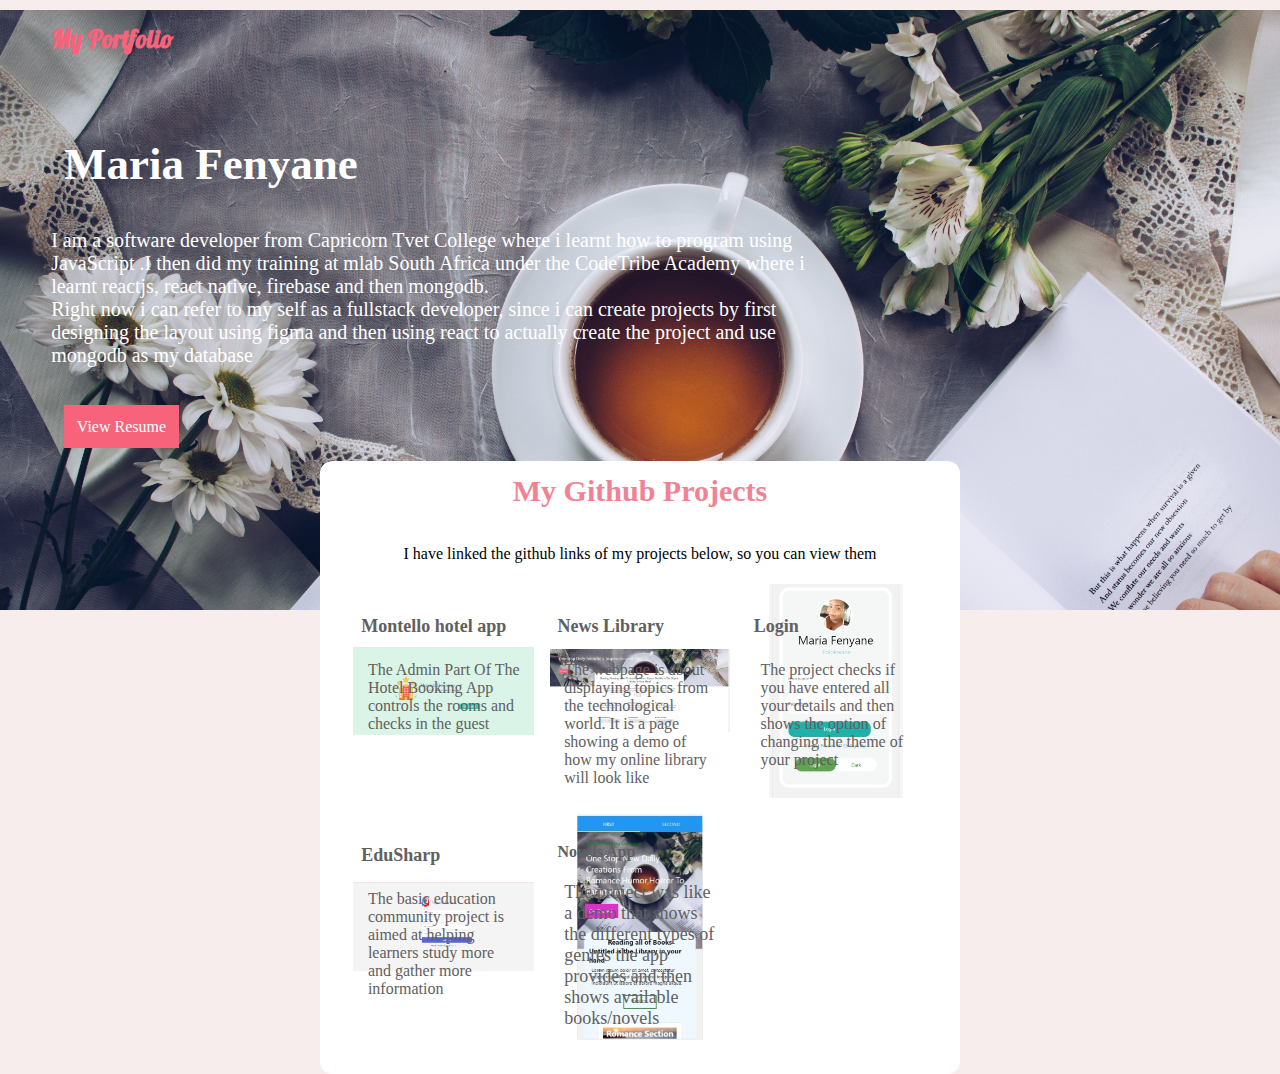
<file: index.html>
<!DOCTYPE html>
<html lang="en">
<head>
    <meta charset="UTF-8">
    <meta http-equiv="X-UA-Compatible" content="IE=edge">
    <meta name="viewport" content="width=device-width, initial-scale=1.0">
    <link href="Styles.css" rel="stylesheet" type="text/css"/>
    <link rel="preconnect" href="https://fonts.googleapis.com">
    <link rel="preconnect" href="https://fonts.gstatic.com" crossorigin>
    <link rel="preconnect" href="https://fonts.googleapis.com">
    <link rel="preconnect" href="https://fonts.gstatic.com" crossorigin>
    <link href="https://fonts.googleapis.com/css2?family=Dancing+Script&family=Lobster&display=swap" rel="stylesheet">
    <link href="https://fonts.googleapis.com/css2?family=Lobster&display=swap" rel="stylesheet">
    <link rel="stylesheet" href="https://cdnjs.cloudflare.com/ajax/libs/font-awesome/4.7.0/css/font-awesome.min.css">  
    <title>Document</title>
</head>
<body>
    <div class ='homeContainer'>
        <div class='homeTopCover'>
            <h4 class="semiHeader"> My Portfolio</h4> 
             <h1>Maria Fenyane</h1>
            <p>I am a software developer from Capricorn Tvet College where i learnt how to program using JavaScript
                   
                    .I then did my training at mlab South Africa under the CodeTribe Academy where i learnt reactjs, react
                        native, firebase and then mongodb.<br/> Right now i can refer to my self as a fullstack developer, since i can create projects by first designing the layout using figma and then using react to actually create the project and use mongodb as my database</p>
                       
                              <a  class='getStarted' href="/CV_2022022108390377.pdf">View Resume</a>

             <!-- <button type='button'>Get Started</button> -->
        </div>
        <div class='Topics' >
           
              <h2 class='TopicsButton'>My Github Projects</h2>      
            <p>I have linked the github links of my projects below, so you can view them </p>
            
           
         <!-- <button type='submit' '>My Projects</button> -->
        <div class='gridContainer'>
            <a href="https://github.com/MariaLerato/HotelFullApplication" class='grid1'>
                 <h4>Montello hotel app</h4>
                 <p>
                    The Admin Part Of The Hotel Booking App controls the rooms and checks in the guest
                 </p>
                </a>
            <a href="https://github.com/MariaLerato/form-app/tree/master/src/old" class='grid2'>
                 <h4> News Library</h4>
                 <p>
                    The webpage is about displaying topics from the technological world. It is a page showing a demo of how my online library will look like
                 </p>
                </a>
            <a href="https://github.com/MariaLerato/new-native-publish/tree/master/components"
            class='grid3'>
            <h4>Login </h4>
            <p>
                The project checks if you have entered all your details and then shows the option of changing the theme of your project
            </p>
        </a>
        <a href="https://github.com/MariaLerato/EduSharpFullSystem" class='grid4'>
              <h4> EduSharp</h4>
              <p>
                The basic education community project is aimed at helping learners study more and gather more information
              </p>
            </a>
            <a href="https://github.com/MariaLerato/new-native-publish" class='grid5'>
               <h4> Novels App</h4>
               <p>
                The project was like a demo that shows the different types of genres the app provides and then shows available books/novels
               </p>
            </a>
          
        </div>
        </div>

    </div>
</body>
</html>
</file>
<file: Styles.css>
.homeContainer{
    background-image: url('k.jpg');
    background-position: center;
    background-repeat: no-repeat;
    background-attachment: fixed;
    background-size: cover;
    height: 600px;
    margin-top: -1.8%;
    /* margin-top: -8em; */
}
.semiHeader{
    font-family:lobster ;
    /* align-self: flex-end; */
    /* text-align: end; */
    color:rgb(248, 99, 124);
    font-size: 25px;
    padding-left:4%;
    padding-top: 1%;
}
.homeContainer h1{
    color: white;
    padding:4%;
    margin:1%;
    font-size: 45px;
    width: 60%;
    font-family: Cambria, Cochin, Georgia, Times, 'Times New Roman', serif;
}
.homeTopCover p{
    color:white;
     padding-left: 4%;
     font-size: 20px;
     margin-top: -2%;
     width: 60%;
     margin-bottom: 4%;
}
body{
    margin:0;
    background-color: #f8eded;
}
.getStarted{
    margin-left:5%;
    background-color: rgb(248, 99, 124);
    color:white;
    border-color:rgb(248, 99, 124) ;
    font-weight: 400;
    height: 40px;
    /* margin-top: -4em; */
    padding: 1%;
    text-decoration: none;
}
.getStarted a{
    text-decoration: none;
}
.Topics{
    background-color: white;
    width: 50%;
    margin: auto;
    padding:auto ;
    border-radius: 2%;

}
.Topics P{
    padding-left:4%;
    text-align: center;
    padding-right:4%;
    margin-bottom: -2%;
}
.TopicsButton{
    /* background-color: white; */
    color:rgb(243, 129, 148) ;
    /* border-color: rgb(243, 129, 148); */
    align-self: center;
    text-align: center;
    /* margin-left: 45%; */
    font-size: 30px;
    padding:2%
}
.TopicsHeading{
    padding:4%;
    align-self: center;
    text-align: center;
    font-family: Cambria, Cochin, Georgia, Times, 'Times New Roman', serif;
    font-size: 18px;
    font-weight: 100;
}
.gridContainer{
    display: grid;
    grid-template-columns: 1fr 1fr 1fr;
    padding:4%;
}
a{
    text-decoration: none;
    color: rgb(97, 96, 96);
}
.grid1 h4{
    font-weight: 600;
    font-size: 18px;
    font-family:Cambria, Cochin, Georgia, Times, 'Times New Roman', serif
}
.grid1 p{
    text-align: left;
    font-size: 16px;
}
.grid2 h4{
    font-weight: 600;
    font-size: 18px;
    font-family:Cambria, Cochin, Georgia, Times, 'Times New Roman', serif
}
.grid2 p{
    text-align: left;
    font-size: 16px;
    margin-bottom: 2%;
}
.grid3 h4{
    font-weight: 600;
    font-size: 18px;
    font-family:Cambria, Cochin, Georgia, Times, 'Times New Roman', serif
}
.grid3 p{
    text-align: left;
    font-size: 16px;
    margin-bottom: 2%;
}
.grid4 h4{
    font-weight: 600;
    font-size: 18px;
    font-family:Cambria, Cochin, Georgia, Times, 'Times New Roman', serif
}
.grid4 p{
    text-align: left;
    font-size: 16px;
    margin-bottom: 2%;
}
.grid5 h4{
    font-weight: 600;
    font-size: 16px;
    font-family:Cambria, Cochin, Georgia, Times, 'Times New Roman', serif
}
.grid5 p{
    text-align: left;
    font-size: 18px;
    margin-bottom: 2%;
}
.grid6 h4{
    font-weight: 600;
    font-size: 16px;
    font-family:Cambria, Cochin, Georgia, Times, 'Times New Roman', serif
}
.grid6 p{
    text-align: left;
    font-size: 14px;
}
.grid6{
    background-color: #fcfcfc;
    border-radius: 8%;
    padding:4%;
    margin:4%
}
.grid5{
    background-image: url('/novels.jpg');
    background-position: center;
    background-repeat: no-repeat;
    background-size: contain;
    border-radius: 8%;
    padding:4%;
    margin:4%
}
.grid4{
    background-image: url('/EduSharp.jpg');
    background-position: center;
    background-repeat: no-repeat;
    background-size: contain;
    border-radius: 8%;
    padding:4%;
    margin:4%                 
}

.grid3{
    background-image: url('/signIn.jpg');
    background-position: center;
    background-repeat: no-repeat;
    background-size: contain;
    border-radius: 8%;
    padding:4%;
    margin:4%
}
.grid2{
    background-image: url('/project2.jpg');
    background-position: center;
    background-repeat: no-repeat;
    background-size: contain;
    border-radius: 8%;
  
    padding:4%;
    margin:4%
}
.grid1{
    background-image: url('/project1.jpg');
    background-position: center;
    background-repeat: no-repeat;
    background-size: contain;
    border-radius: 8%;
    color: rgb(97, 96, 96);
    padding:4%;
    margin:4%
}
.container{
    /* background-color: #e6e3e3; */
    width: 100%;
    margin-top: -3%;

}
.resumeContainer{
    width:60%;
    padding:auto;
    margin: auto;
    background-color: #fcfcfc;
    /* height: 100vh; */
}
.resumeHeader{
    display: flex;
}
.img{
    width:70%;
   
    /* height: 400px;   */
}
.img img{
    width:85%;
    border-bottom-left-radius: 60%;
    border-bottom-right-radius: 60%;
    border-top-right-radius: 60%;
}
.nameResume{
    width: 70%;
}
.nameResume h1{
    margin-top: 25%;
    font-family: Cambria, Cochin, Georgia, Times, 'Times New Roman', serif;
    font-style: oblique;
    font-weight: 600;
    text-align: right;
    padding: 4%;
    width: 30%;
    font-size: 40px;
}
.nameResume p{
    font-style: italic;
}
.head-container{
    margin: auto;
    padding:auto;
    width: 70%;
    display: flex;
    background-color: white;
    opacity: 0.6;
}
.left-container{
    padding:2%;
    width:50%;
}
.left-head{
    width:80%;
}
/*  SECTIONS  */
.section {
	clear: both;
	padding: 0px;
	margin: 0px;
}

/*  COLUMN SETUP  */
.col {
	display: block;
	float:left;
	margin: 1% 0 1% 1.6%;
}
.col:first-child { margin-left: 0; }

/*  GROUPING  */
.group:before,
.group:after { content:""; display:table; }
.group:after { clear:both;}
.group { zoom:1; /* For IE 6/7 */ }
/*  GRID OF TWO  */
.span_2_of_2 {
	width: 100%;
}
.span_1_of_2 {
	width: 49.2%;
}

/*  GO FULL WIDTH AT LESS THAN 480 PIXELS */

@media only screen and (max-width: 480px) {
	.col { 
		margin: 1% 0 1% 0%;
	}
    .head-container{
        background-color:white;
        opacity: 0.7;
        width: 100%;
    }
    .heading{
        /* margin-top: -1px; */
        font-size: 15px;
    }
    .personal{
        margin-top: 3.5em;
    }
    .work-container{
        width: 100%;
    }
    .work{
        margin-left: 15%;
    }
    .summary{
        margin-top: -2em;
    }
    .edu-container{
        width: 100%;
    }
    .edu{
        margin-left: 10%;
    }
    .date{
        display: inline-block;
        /* color:red; */
        width: 40%;
    }
    .heading h2{
        /* font-size: 5px; */
        /* color: red; */
        /* display: inline; */
        font-style: italic;
        margin-top: -1em;

    }
}

@media only screen and (max-width: 480px) {
	.span_2_of_2, .span_1_of_2 { width: 100%; }
    .head-container{
        background-color:white;
        opacity: 0.7;
        width: 100%;
    }
    .work-container{
        width: 100%;
    }
    .work{
        margin-left: 15%;
    }
    .summary{
        margin-top: -2em;
    }
    .edu-container{
        width: 100%;
    }
    .edu{
        margin-left: 10%;
    }
    .date{
        display: inline-block;
        width: 40%;
    }
    .heading h2{
       
        font-style: italic;
        margin-top: -1em;
    }
}
.left-head img{
    width:100%;
    /* padding:8%; */
    border-radius: 30%;
    margin-left: 5%;
}
.personal{
    width:40%;
}
.resumeAllContainer{
    display: flex;
}
.resumeAbout{
    width: 70%;
    padding:4%;
}
.resumeAbout h2{
    margin-top: -3%;
    font-family: Cambria, Cochin, Georgia, Times, 'Times New Roman', serif;
    font-size: 20px;
    font-style: oblique;
    font-weight: 200;
    border-bottom: 1px black;   
}
.resumeAbout p {
  font-size: 15px;   
}
.social{
    border-radius: 5%;
    border-width: 10px;
    border-color: black; 
    padding:8%;
}
.personalContainer{
    border-radius: 5%;
    border-width: 10px;
    border-color: black; 
    padding:8%;
}

.personal h2{
    font-family: Cambria, Cochin, Georgia, Times, 'Times New Roman', serif;
    font-size: 20px;
    font-style: oblique;
    font-weight: 200;
    border-bottom: 1px black;    
}
.work-container{
    display: flex;
    width:100%;
}
.date{
    width:20%;
    /* padding-top: 5%; */
}
.work{
    width:70%;
    margin-top:-2em;
}
.work h3{
    padding-top: 2%;
}
.work h5{
    margin-top: -1em;
}
.edu-container{
    display: flex;
}
.edu-date{
    width:30%;
    margin-top:1%;
}
.edu-container h4{
    font-family: Cambria, Cochin, Georgia, Times, 'Times New Roman', serif;
    font-size: 18px;
    font-style: oblique;
    font-weight: 200;
    border-bottom: 1px rgb(97, 63, 63);
    margin-top:1%; 
}
.high{
    margin-top:-2em;
}
.college{
    padding-top: 2%;
}
.reference h4{
    font-family: Cambria, Cochin, Georgia, Times, 'Times New Roman', serif;
    font-size: 19px;
    font-style: oblique;
    font-weight: 200;
    border-bottom: 1px rgb(97, 63, 63);
    /* margin-top:1%;  */
}
.code{
    margin-top: 1%;
}

.skills{
    padding:2%;
}
.hobbies h2{
    font-family: Cambria, Cochin, Georgia, Times, 'Times New Roman', serif;
    font-size: 20px;
    font-style: oblique;
    font-weight: 200;
    border-bottom: 1px rgb(97, 63, 63);
    margin-top:1%;     
}
</file>
